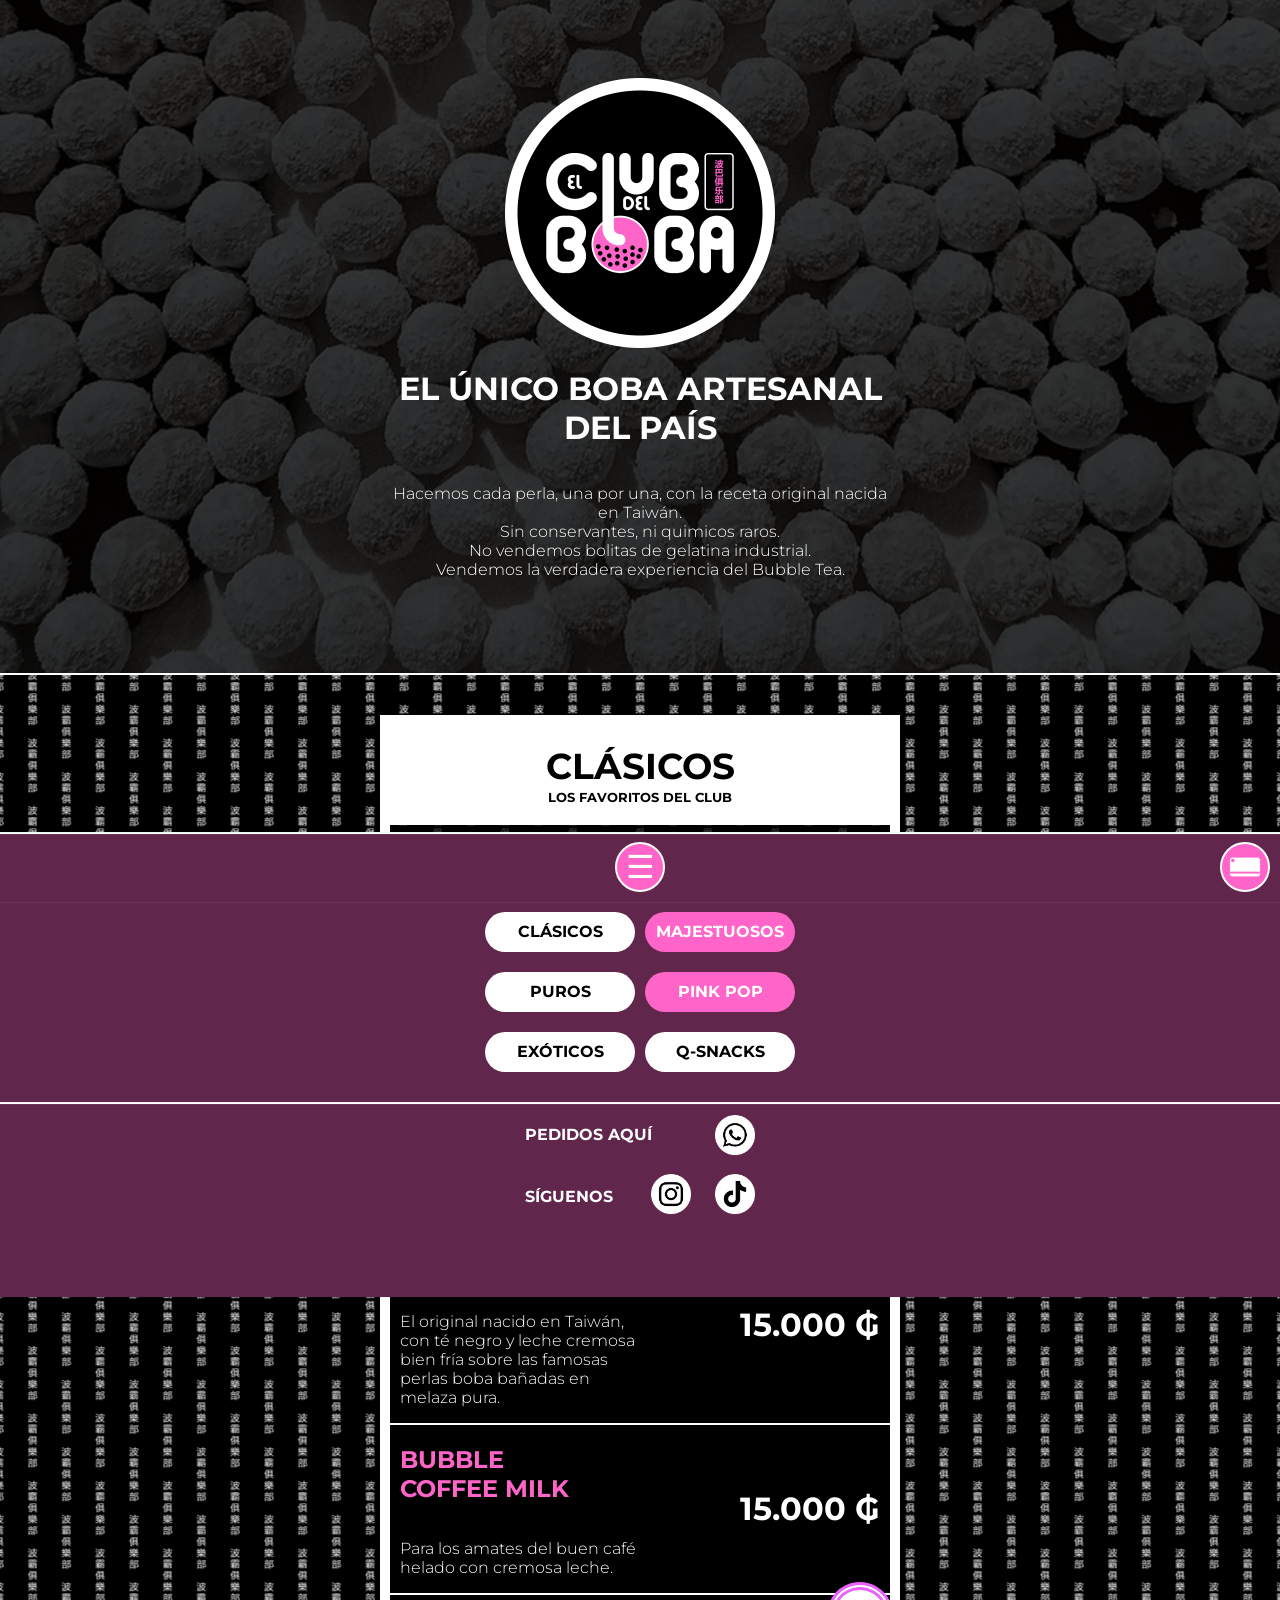
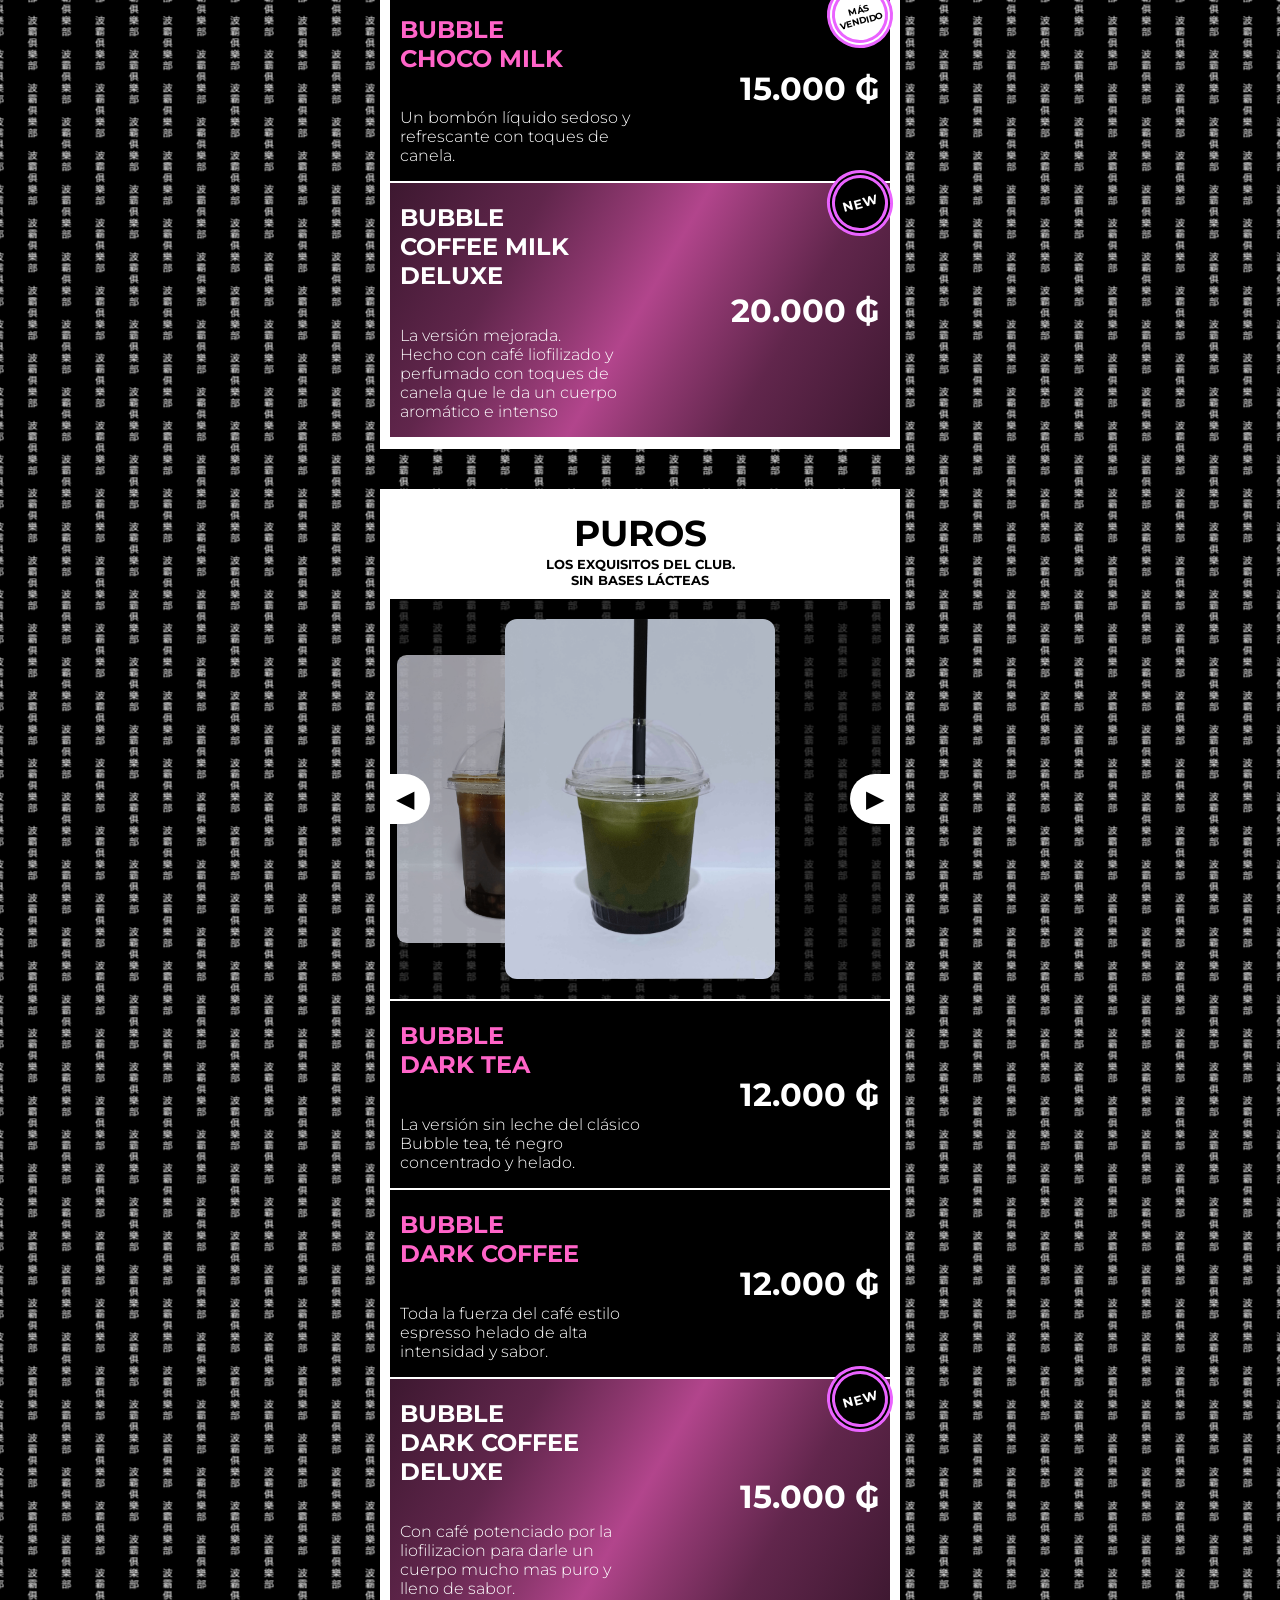
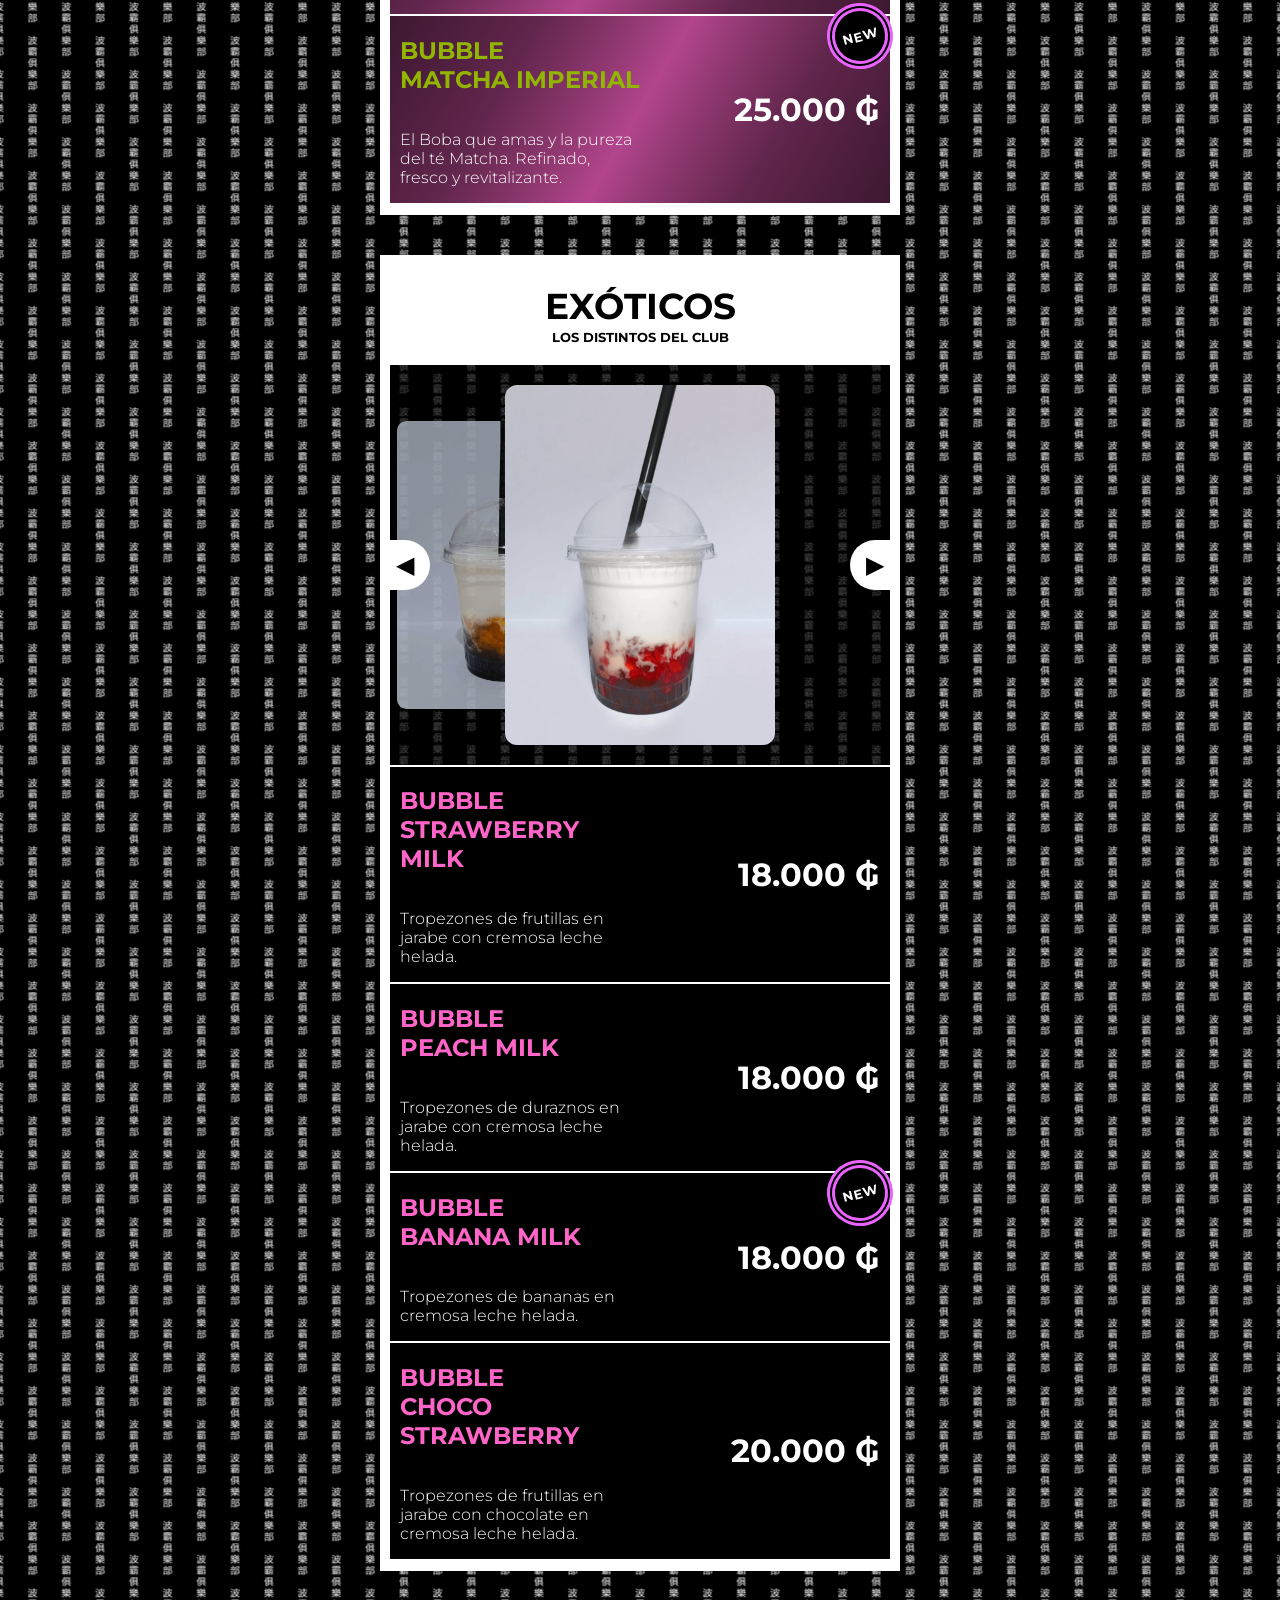
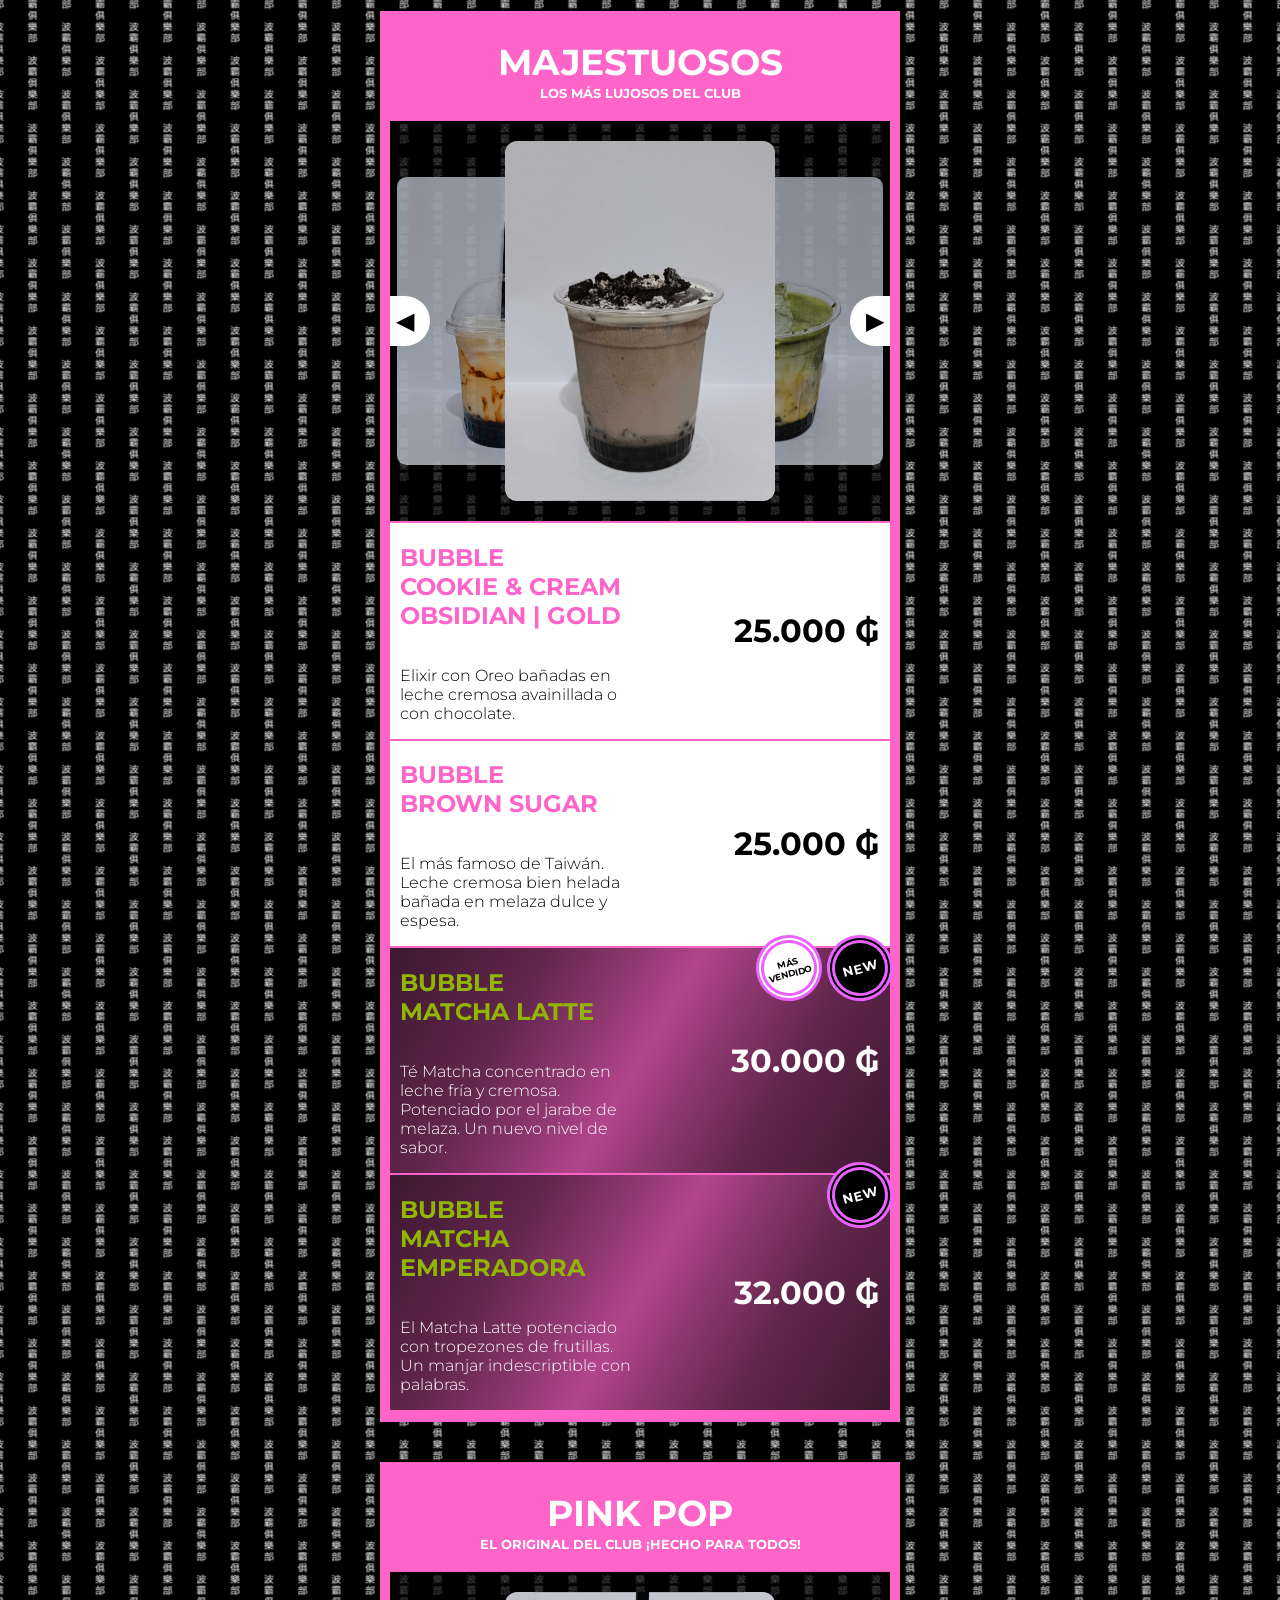
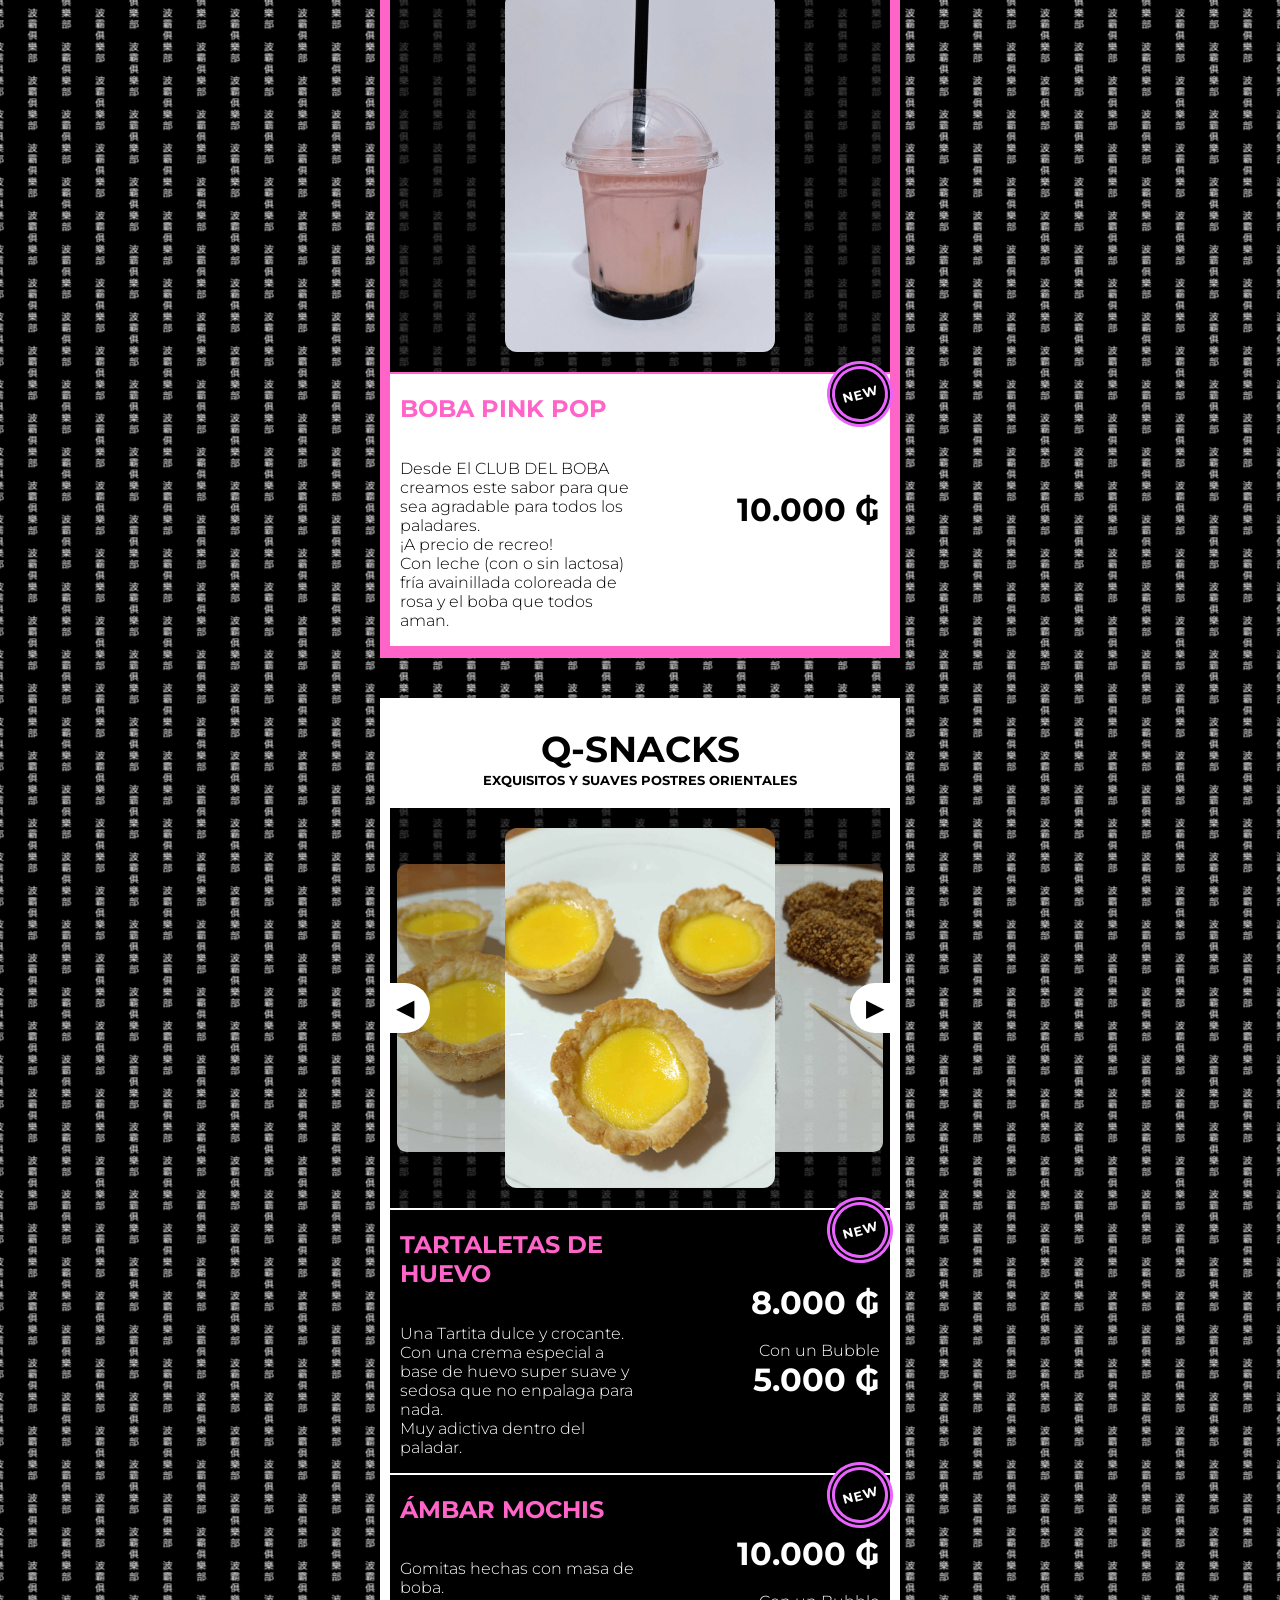
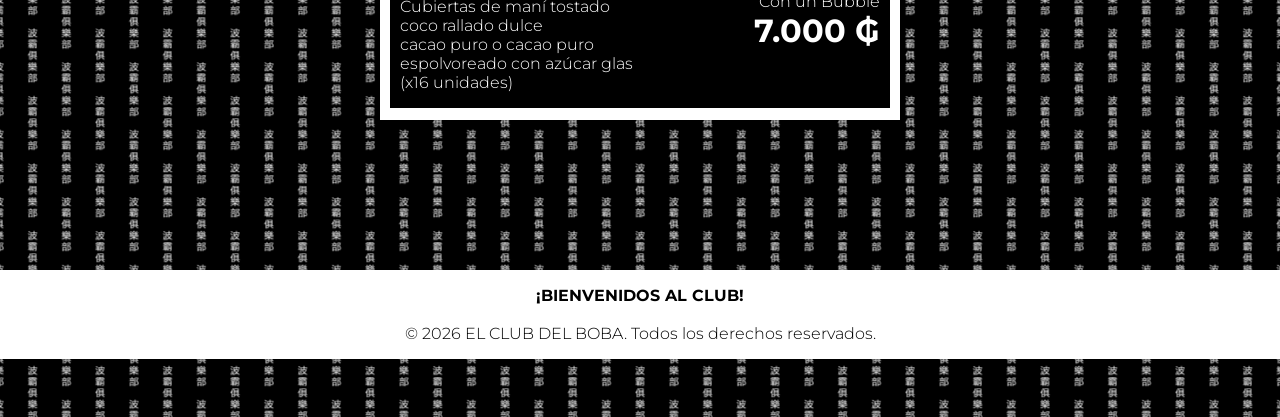
<file: index.html>
<!DOCTYPE html>
<html id="todo" lang="en">
    <head>
        <meta charset="UTF-8">
        <meta name="viewport" content="width=device-width, initial-scale=1.0">
        <title>EL CLUB DEL BOBA</title>
        <link rel="icon" href="assets/elclubdelbobalogo.png">
        <link rel="preconnect" href="https://fonts.googleapis.com">
        <link rel="preconnect" href="https://fonts.gstatic.com" crossorigin>
        <link href="https://fonts.googleapis.com/css2?family=Baloo+Da+2:wght@400..800&family=Montserrat:ital,wght@0,100..900;1,100..900&display=swap" rel="stylesheet">
        <link rel="stylesheet" href="style.css">
    </head>

    <body class="montserrat-font">

        <button class="boton barra" id="boton-barra">☰</button>
        <button class="boton wallet" id="boton-wallet" onclick="location.href='other/card.html'"><img class="icoCard" src="assets/icocard.png" alt="card"></button>

        <div id="barra-lateral" class="barraLateral">
            <div class="botonera">
                <span class="botones">
                    <a class="enlace" id="btnSubir" href="#bloque1"><b>CLÁSICOS</b></a>
                    <a class="enlace especial" href="#bloque4"><b>MAJESTUOSOS</b></a>
                    <a class="enlace" href="#bloque2"><b>PUROS</b></a>
                    <a class="enlace especial" href="#bloque5"><b>PINK POP</b></a>
                    <a class="enlace" href="#bloque3"><b>EXÓTICOS</b></a>
                    <a class="enlace" href="#bloque6"><b>Q-SNACKS</b></a>
                </span>
            </div>
            <div class="extras">
                <div class="contacto">
                    <h4>PEDIDOS AQUÍ</h4>
                    <a class="icono" href="https://wa.me/+595982092589?text=¡Hola! Me gustaría comprar" target="_blank" rel="noopener"><img src="assets/waico.png" alt="whatsapp"></a>
                </div>
                <div class="redes">
                    <h4>SÍGUENOS</h4>
                    <span>
                        <a class="icono" href="https://www.instagram.com/elclubdelboba" target="_blank" rel="noopener"><img src="assets/igico.png" alt="Instagram"></a>
                        <a class="icono" href="https://www.tiktok.com/@elclubdelboba" target="_blank" rel="noopener"><img src="assets/tikico.png" alt="tiktok"></a>
                    </span>
                </div>
            </div>
        </div>

        <header class="titulo carga" id="logo">
            <img id="imgLogo" class="logo carga" src="/assets/elclubdelbobalogo.png " alt="Logo">
        </header>

        <main id="menu" class = "menu mini">

            <div class="contenedor" id="bloque1">

                <div class = "bloque">

                    <span class="cabeza">
                        <h1>CLÁSICOS </h1>
                        <h2 class="subT"> LOS FAVORITOS DEL CLUB </h2>
                    </span>
                    
                    <span class="marco">
                        <button class="flechas L">&#x25C0;&#xFE0E;</button>
                        <span id="carrusel" class="carrusel">
                        </span>
                        <button class="flechas R">&#x25B6;&#xFE0E;</button>
                    </span>

                    <span class="cuadro">
                        <h2 class="item name">BUBBLE TEA</h2>
                        <h1 class="item precio">15.000 ₲</h1>
                        <p class="item">El original nacido en Taiwán, con té negro y leche cremosa bien fría sobre las famosas perlas boba bañadas en melaza pura.</p>
                    </span>
                    <span class="cuadro">
                        <h2 class="item name">BUBBLE<br> COFFEE MILK</h2>
                        <h1 class="item precio">15.000 ₲</h1>
                        <p class="item">Para los amates del buen café helado con cremosa leche.</p>
                    </span>
                    <span class="cuadro">
                        <h2 class="item name">BUBBLE<br> CHOCO MILK</h2>
                        <h1 class="item precio">15.000 ₲</h1>
                        <p class="item">Un bombón líquido sedoso y refrescante con toques de canela.</p>
                        <div class="sellos">
                            <span class="sello best">
                                <b>MÁS VENDIDO</b>
                            </span>
                        </div>   
                    </span>
                    <span class="cuadro deluxe">
                        <h2 class="item">BUBBLE<br> COFFEE MILK<br>DELUXE</h2>
                        <h1 class="item precio">20.000 ₲</h1>
                        <p class="item">La versión mejorada.<br>Hecho con café liofilizado y perfumado con toques de canela que le da un cuerpo aromático e intenso</p>
                        <div class="sellos">
                            <span class="sello new">
                                <b>NEW</b>
                            </span>
                        </div>   
                    </span>
                </div>
            </div>

            <div class="contenedor" id="bloque2">

                <div class = "bloque">

                    <span class="cabeza">
                        <h1>PUROS</h1>
                        <h2 class="subT"> LOS EXQUISITOS DEL CLUB. <br> SIN BASES LÁCTEAS </h2>
                    </span>

                    <span class="marco">
                        <button class="flechas L">&#x25C0;&#xFE0E;</button>
                        <span id="carrusel" class="carrusel">
                        </span>
                        <button class="flechas R">&#x25B6;&#xFE0E;</button>
                    </span>

                    <span class="cuadro">
                        <h2 class="item name">BUBBLE<br>DARK TEA</h2>
                        <h1 class="item precio">12.000 ₲</h1>
                        <p class="item">La versión sin leche del clásico Bubble tea, té negro concentrado y helado.</p>
                    </span>
                    <span class="cuadro">
                        <h2 class="item name">BUBBLE<br>DARK COFFEE</h2>
                        <h1 class="item precio">12.000 ₲</h1>
                        <p class="item">Toda la fuerza del café estilo espresso helado de alta intensidad y sabor.</p>
                    </span>
                    <span class="cuadro deluxe">
                        <h2 class="item">BUBBLE<br>DARK COFFEE<br>DELUXE</h2>
                        <h1 class="item precio">15.000 ₲</h1>
                        <p class="item">Con café potenciado por la liofilizacion para darle un cuerpo mucho mas puro y lleno de sabor.</p>
                        <div class="sellos">
                            <span class="sello new">
                                <b>NEW</b>
                            </span>
                        </div>  
                    </span>
                    <span class="cuadro deluxe">
                        <h2 class="item name matcha">BUBBLE<br>MATCHA IMPERIAL</h2>
                        <h1 class="item precio">25.000 ₲</h1>
                        <p class="item">El Boba que amas y la pureza del té Matcha. Refinado, fresco y revitalizante.</p>
                        <div class="sellos">
                            <span class="sello new">
                                <b>NEW</b>
                            </span>
                        </div>  
                    </span>
                </div>
            </div>

            <div class="contenedor" id="bloque3">

                <div class = "bloque">

                    <span class="cabeza">
                        <h1>EXÓTICOS</h1>
                        <h2 class="subT">LOS DISTINTOS DEL CLUB</h2>
                    </span>

                    <span class="marco">
                        <button class="flechas L">&#x25C0;&#xFE0E;</button>
                        <span id="carrusel" class="carrusel">
                        </span>
                        <button class="flechas R">&#x25B6;&#xFE0E;</button>
                    </span>

                    <span class="cuadro">
                        <h2 class="item name">BUBBLE<br> STRAWBERRY MILK</h2>
                        <h1 class="item precio">18.000 ₲</h1>
                        <p class="item">Tropezones de frutillas en jarabe con cremosa leche helada.</p>
                    </span>
                    <span class="cuadro">
                        <h2 class="item name">BUBBLE<br> PEACH MILK</h2>
                        <h1 class="item precio">18.000 ₲</h1>
                        <p class="item">Tropezones de duraznos en jarabe con cremosa leche helada.</p>
                    </span>
                    <span class="cuadro">
                        <h2 class="item name">BUBBLE<br>BANANA MILK</h2>
                        <h1 class="item precio">18.000 ₲</h1>
                        <p class="item">Tropezones de bananas en cremosa leche helada.</p>
                        <div class="sellos">
                            <span class="sello new">
                                <b>NEW</b>
                            </span>
                        </div>  
                    </span>
                    <span class="cuadro">
                        <h2 class="item name">BUBBLE<br> CHOCO STRAWBERRY</h2>
                        <h1 class="item precio">20.000 ₲</h1>
                        <p class="item">Tropezones de frutillas en jarabe con chocolate en cremosa leche helada.</p>
                    </span>

                </div>
            </div>

            <div class="contenedor majestuoso" id="bloque4">

                <div class = "bloque">

                    <span class="cabeza">
                        <h1>MAJESTUOSOS</h1>
                        <h2 class="subT">LOS MÁS LUJOSOS DEL CLUB</h2>
                    </span>
                    
                    <span class="marco especial">
                        <button class="flechas L">&#x25C0;&#xFE0E;</button>
                        <span id="carrusel" class="carrusel">
                        </span>
                        <button class="flechas R">&#x25B6;&#xFE0E;</button>
                    </span>

                    <span class="cuadro majestuosoCuadro">
                        <h2 class="item name name">BUBBLE<br> COOKIE & CREAM <br> OBSIDIAN | GOLD</h2>
                        <h1 class="item precio">25.000 ₲</h1>
                        <p class="item">Elixir con Oreo bañadas en leche cremosa avainillada o con chocolate.</p>
                    </span>
                    <span class="cuadro majestuosoCuadro">
                        <h2 class="item name">BUBBLE<br> BROWN SUGAR</h2>
                        <h1 class="item precio">25.000 ₲</h1>
                        <p class="item">El más famoso de Taiwán. Leche cremosa bien helada bañada en melaza dulce y espesa.</p>
                    </span>
                    <span class="cuadro deluxe pink">
                        <h2 class="item name matcha">BUBBLE<br> MATCHA LATTE</h2>
                        <h1 class="item precio">30.000 ₲</h1>
                        <p class="item">Té Matcha concentrado en leche fría y cremosa. Potenciado por el jarabe de melaza. Un nuevo nivel de sabor.</p>
                        <div class="sellos">
                            <span class="sello new">
                                <b>NEW</b>
                            </span>
                            <span class="sello best">
                                <b>MÁS VENDIDO</b>
                            </span>
                        </div>   
                    </span>
                    <span class="cuadro deluxe pink">
                        <h2 class="item name matcha">BUBBLE<br> MATCHA EMPERADORA</h2>
                        <h1 class="item precio">32.000 ₲</h1>
                        <p class="item">El Matcha Latte potenciado con tropezones de frutillas. Un manjar indescriptible con palabras.</p>
                        <div class="sellos">
                            <span class="sello new">
                                <b>NEW</b>
                            </span>
                        </div>   
                    </span>
                </div>
            </div>

            <div class="contenedor majestuoso" id="bloque5">

                    <div class = "bloque">

                    <span class="cabeza">
                        <h1>PINK POP</h1>
                        <h2 class="subT">EL ORIGINAL DEL CLUB ¡HECHO PARA TODOS!</h2>
                    </span>

                    <span class="marco especial">
                        <span id="carrusel" class="carrusel">
                        </span>
                    </span>

                    <span class="cuadro majestuosoCuadro">
                        <h2 class="item name">BOBA PINK POP</h2>
                        <h1 class="item precio">10.000 ₲</h1>
                        <p class="item">Desde El CLUB DEL BOBA creamos este sabor para que sea agradable para todos los paladares.<br>¡A precio de recreo! 
                        <br> Con leche (con o sin lactosa) fría avainillada coloreada de rosa y el boba que todos aman.</p>
                        <div class="sellos">
                            <span class="sello new">
                                <b>NEW</b>
                            </span>
                        </div>   
                    </span>

                </div>
            </div>

            <div class="contenedor" id="bloque6">

                    <div class = "bloque">

                    <span class="cabeza">
                        <h1>Q-SNACKS</h1>
                        <h2 class="subT">EXQUISITOS Y SUAVES POSTRES ORIENTALES</h2>
                    </span>

                    <span class="marco">
                        <button class="flechas L">&#x25C0;&#xFE0E;</button>
                        <span id="carrusel" class="carrusel">
                        </span>
                        <button class="flechas R">&#x25B6;&#xFE0E;</button>
                    </span>

                    <span class="cuadro">
                        <h2 class="item name">TARTALETAS DE HUEVO</h2>
                        <h1 class="item precio">8.000 ₲<br><span class="combo"><br>Con un Bubble</span>5.000 ₲</h1>
                        <p class="item">Una Tartita dulce y crocante.<br>Con una crema especial a base de huevo super suave y sedosa que no enpalaga para nada.<br>Muy adictiva dentro del paladar.</p>
                        <div class="sellos">
                            <span class="sello new">
                                <b>NEW</b>
                            </span>
                        </div>   
                    </span>
                    <span class="cuadro">
                        <h2 class="item name">ÁMBAR MOCHIS</h2>
                        <h1 class="item precio">10.000 ₲<br><span class="combo"><br>Con un Bubble</span>7.000 ₲</h1>
                        <p class="item">
                            Gomitas hechas con masa de boba.<br>
                            Cubiertas de maní tostado<br>
                            coco rallado dulce<br>
                            cacao puro o cacao puro espolvoreado con azúcar glas<br>
                            (x16 unidades)
                        </p>
                        <div class="sellos">
                            <span class="sello new">
                                <b>NEW</b>
                            </span>
                        </div>   
                    </span>

                </div>
            </div>

        </main>

        <footer class="footer">
            <div>
                <p>
                    <b>¡BIENVENIDOS AL CLUB!</b>
                <br>
                <br>
                © 2026 EL CLUB DEL BOBA. Todos los derechos reservados.
                </p>
            </div>
        </footer>
        <script src="logic.js"></script>
    </body>
</html>
</file>
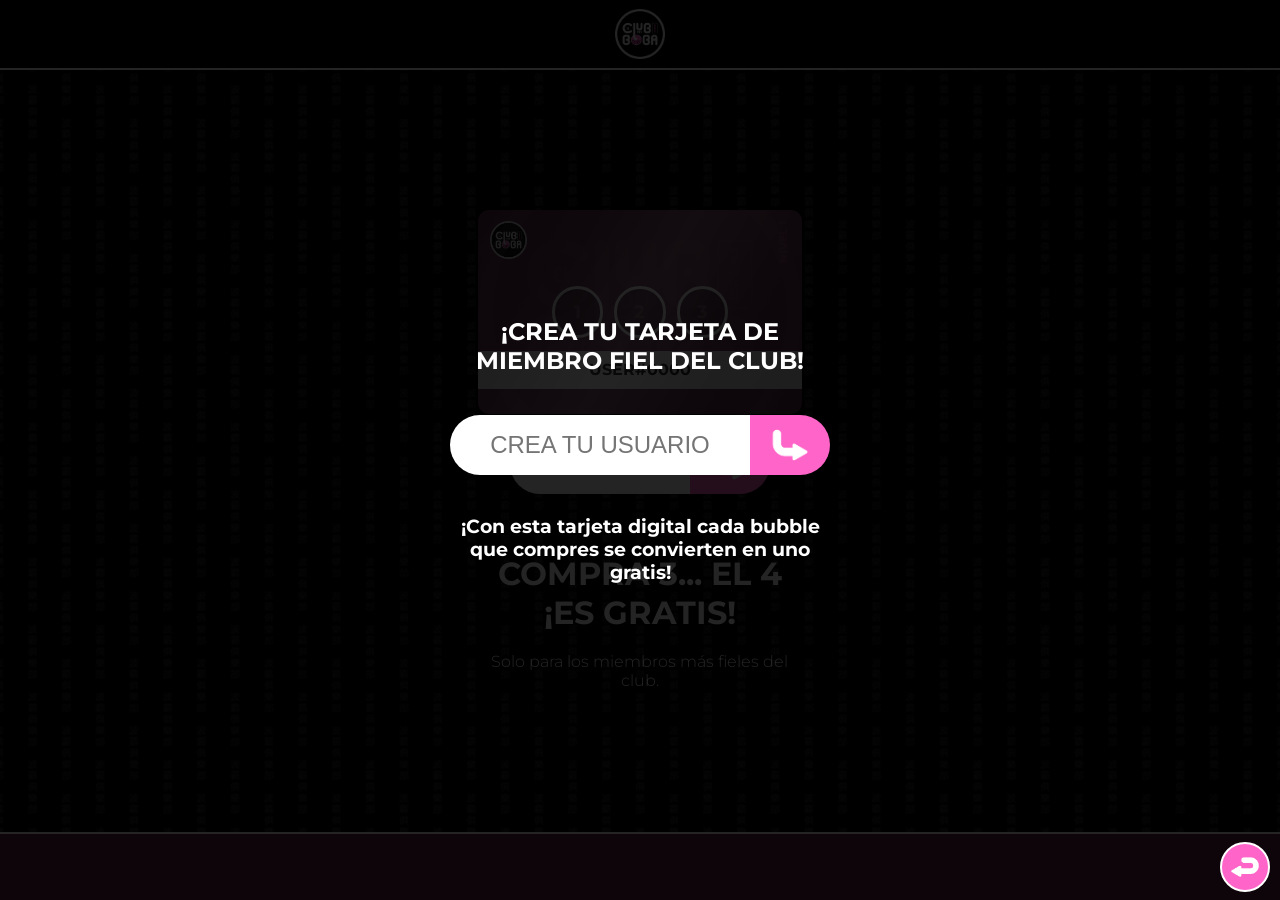
<file: other/card.html>
<!DOCTYPE html>
<html lang="en">
<head>
    <meta charset="UTF-8">
    <meta name="viewport" content="width=device-width, initial-scale=1.0">
    <title>EL CLUB DEL BOBA</title>
    <link rel="icon" href="/assets/elclubdelbobalogo.png">
    <link rel="preconnect" href="https://fonts.googleapis.com">
    <link rel="preconnect" href="https://fonts.gstatic.com" crossorigin>
    <link href="https://fonts.googleapis.com/css2?family=Baloo+Da+2:wght@400..800&family=Montserrat:ital,wght@0,100..900;1,100..900&display=swap" rel="stylesheet">
    <link rel="stylesheet" href="style.css">
</head>
<body id="body" class="montserrat-font">

    <header class="titulo mini" id="logo">
        <img id="imgLogo" class="logo mini" src="/assets/elclubdelbobalogo.png " alt="Logo">
    </header>

    <button class="boton wallet montserrat-font" id="boton-wallet" onclick="location.href='/index.html?token=ok'""><img class="icoUndo" src="/assets/icoundo.png" alt="Retroceder"></button>

    <div id="barra-lateral" class="barraLateral">
    </div>

    <div class="contentCard">
        <div class="card">
            <img class="logoCard" src="/assets/elclubdelbobalogo.png" alt="">
            <h6 class="level">NIVEL 1</h6>
            <img class="logoFondo" src="/assets/logovector.png" alt="">
            <div class="content">
                <div></div>
                <div id="sellos" class="sellos">
                    <span class="sello">1<img class="estampa" src="/assets/estampa.png" alt=""></span>
                    <span class="sello">2<img class="estampa" src="/assets/estampa.png" alt=""></span>
                    <span class="sello">3<img class="estampa" src="/assets/estampa.png" alt=""></span>
                </div>
                <div class="userBand">
                    <h4 id="username">USER#0000</h4>
                </div>
            </div>
        </div>

        <div class="inputs">
            <input id="codigoText" class="input" type="text" placeholder="⨯ ⨯ ⨯ ⨯ ⨯ ⨯">
            <button id="botonCodigo" class="botonInput montserrat-font"><img class="icoEnter" src="/assets/icoenter.png" alt="Enter"></button>
        </div>
    </div>

    <div class="info">
        <h1>COMPRA 3... EL 4<br>¡ES GRATIS!</h1>
        <p>Solo para los miembros más fieles del club.</p>
    </div>

    <script src="logic.js"></script>
</body>
</html>
</file>
<file: style.css>
.montserrat-font {
    font-family: "Montserrat", sans-serif;
    font-optical-sizing: auto;
    font-weight: 300;
    font-style: normal;
}

.baloo-da-2-font {
    font-family: "Baloo Da 2", sans-serif;
    font-optical-sizing: auto;
    font-weight: 400;
    font-style: normal;
}

.icono {
    font-family: "Lucida Sans Unicode", "Arial Unicode MS", sans-serif;
    font-variant-ligatures: none;
    -webkit-font-smoothing: antialiased;
    -moz-osx-font-smoothing: grayscale;
}

html{
    scroll-behavior: smooth;
    width: 100vw;
    height: auto;
    background-repeat: repeat;
    background-position: center;
    background-size: 135px;
    background-image: url("assets/back.png");
    padding: 0%;
    margin: 0%;
    font-family: 'Montserrat', sans-serif;
    scroll-padding-top: 60px;
    -ms-overflow-style: none; /* Internet Explorer / Edge antiguo */
}

:root {
    --rosado:  rgb(255, 100, 200);
    --what:  #25D366;
    --second: #EA63FF;
    --matcha: #91B500;
    --deluxe:#61264C;
  }

body{
    width: 100%;
    height: auto;
    margin: 0;
    padding: 0;
}

body::-webkit-scrollbar {
    display: none; /* Chrome, Safari y Opera */
}

.menu{
    width: 100%;
    height: auto;
    display: flex;
    flex-direction: column;
    align-content: center;
    justify-content: flex-start;
    align-items: center;
}

.menu.mini{
    margin-top: 60px;
}

.seccion {
    height: 100vh; /* Cada sección ocupa una pantalla */
    scroll-margin-top: 0px; /* Al estar dentro del contenedor ya limitado, se alinea perfecto */
    padding: 20px;
    box-sizing: border-box;
}

.boton{
    position: fixed;
    text-decoration: none;
    text-align: center;
    display: flex;
    flex-wrap: wrap;
    justify-content: center;
    align-content: center;
    align-items: center;
    margin: 0;
    z-index: 5;
    border-radius: 100%;
    cursor: pointer;
}

.boton.barra{
    background-color:var(--rosado);
    color: rgb(255, 255, 255);
    height: 50px;
    width: 50px;
    font-size: xx-large;
    bottom: 8px;
    right: 50vw;
    border: 2px solid #ffffff;
    box-sizing: border-box;
    transform: translateX(25px);
}

.boton.wallet{
    background-color:var(--rosado);
    color: rgb(255, 255, 255);
    height: 50px;
    width: 50px;
    font-size: x-large;
    bottom: 8px;
    right: 10px;
    border: 2px solid #ffffff;
    box-sizing: border-box;
}

.icoCard{
    position: absolute;
    width: 40px;
}

.barraLateral {
    position: fixed;
    width: 100%;
    height: auto;
    background-color: var(--deluxe);
    border-top: 2px solid white;
    color: white;
    transform: translateY(100%);
    z-index: 4;
    bottom: 0;
    padding-bottom: 70px;
    display: flex;
    flex-direction: column;
    align-items: center;
    box-sizing: border-box;
    transition: transform 0.2s ease-in-out;
}

.barraLateral::before {
    position: absolute;
    display: flex;
    justify-content: center;
    align-items: center;
    top: -70px;
    content: "";
    border-top: 2px solid white;
    bottom: 0;
    width: 100%;
    height: 70px;
    background-color: var(--deluxe);
    box-sizing: border-box;
}

.barraLateral.activo::before {
    font-size: xx-large;
    font-weight: bold;
    content: "MENÚ";
}

.barraLateral.activo {
    transform: translateY(0%);
}

.enlace{
    text-decoration: none;
    color: inherit;
    background-color:white;
    display: grid;
    place-items: center;
    color:black;
    height: 40px;
    width: 150px;
    font-size: medium;
    border: none;
    border-radius: 20px;
    cursor: pointer;
    margin: 10px 5px 10px 5px;
}

.enlace.especial{
    background-color:var(--rosado);
    color: white;
}

.botonera {
    width: 100%;
    display: grid;
    grid-template-columns: 100%;
    justify-items: center;
    align-items: center;
    border-bottom: 2px solid white;
    padding-bottom: 20px;
}

.botonera h2{
    grid-column: span 2;
}

.botones{
    display: grid;
    grid-template-columns: 50% 50%;
    justify-items: center;
    align-items: center;
}

.extras{
    width: 350px;
    display: flex;
    flex-direction: column;
    align-content: center;
}

.contacto, .redes {
    width: auto;
    display: flex;
    align-items: center;
    justify-content: space-between;
    padding: 0 60px 0 60px;
}

.icono{
    text-decoration: none;
    color: inherit;
    color: white;
    width: 40px;
    height: 40px;
    padding-left: 20px;
}

.icono img{
    width: 40px;
}

.titulo {
    box-sizing: border-box;
    width: 100%;
    height: 75vh;
    padding:10px 40px 10px 40px;
    background-color: black;
    color: white;
    text-align: center;
    display: flex;
    flex-direction: column;
    flex-wrap: wrap;
    justify-content: center;
    align-items: center;
    position: relative;
    border-bottom: 2px solid white;
    overflow: hidden;
    transition: all .4s cubic-bezier(0.25, 1, 0.5, 1);
}

.titulo.carga {
    height: 100vh;
    border-bottom: none;
    z-index: 999;
}

.titulo.mini{
    font-size: small;
    position: fixed;
    left: 0%;
    top: 0%;
    height: 70px;
    transition: height .2s cubic-bezier(0.25, 1, 0.5, 1); 
    z-index: 3;
}

.up{
    height: auto;
    display: flex;
    justify-content: center;
    flex-direction: column;
    flex-wrap: nowrap;
    align-items: center;
    max-width: 500px;
    z-index: 1;
}

@media (max-width: 768px) {/*MOVIL*/
    .logo {
        width: 30vw;
        height: auto;
        display: flex;
        flex-direction: column;
        transition: width .4s cubic-bezier(0.25, 1, 0.5, 1);
    }

    .logo.carga {
        width: 100%;
        height: auto;
    }

    .bobas{
        position: absolute;
        width: auto;
        height: 100%;
        bottom: 0;
        opacity: .22;
        z-index: 0;
        transition: all .5s ease;
    }
}

@media (min-width: 769px) {/*PC*/
    .logo {
        width: auto;
        height: 30vh;
        display: flex;
        flex-direction: column;
        transition: height .4s cubic-bezier(0.25, 1, 0.5, 1);
    }

    .logo.carga {
        width: auto;
        height: 90vh;
    }

    .bobas{
        position: absolute;
        height: auto;
        width: 120%;
        bottom: 0;
        opacity: .22;
        z-index: 0;
    }
}

.bobas.carga{
    opacity: .0;
}

.logo.mini{
    width: 50px;
    height: auto;
    display: block;
    transition: width .2s cubic-bezier(0.25, 1, 0.5, 1);
}

.contenedor{
    width: auto;
    height: auto;
    max-width: 500px;
    margin-top: 40px;
    border: 10px solid #ffffff;
}

.majestuoso{
    border: 10px solid var(--rosado);
}

.bloque{
    width: 100%;
    height: auto;
    font-size: 1rem;
    color: #ffffff;
    display: grid;
    grid-template-columns: 1fr; /* Dos columnas iguales */
    grid-template-rows: 2; /* Dos filas automáticas */
}

.cabeza{
    color: black;
    background-color: white;
    font-size: large;
    width: 100%;
    height: 100px;
    display: flex;
    flex-direction: column;
    justify-content: center;
    align-items: center;
    box-shadow: inset 0 -2px 0 0 #ffffff;
}

.cabeza > *{
    line-height: 1.25;
    text-align: center;
    margin: 0px;
}

.marco{
    display: flex;
    align-content: center;
    justify-content: center;
    align-items: center;
    position: relative;
    width: 100%;
    height: 400px;
    background-color: rgba(0, 0, 0, 0.7);
    border-bottom: 2px solid white;
    overflow: hidden;
}

.marco.especial{
    border-bottom: 2px solid var(--rosado);
}

.flechas{
    background-color: white;
    position: absolute;
    text-decoration: none;
    display: flex;
    flex-wrap: wrap;
    justify-content: center;
    align-content: center;
    align-items: center;
    margin: 0;
    padding: 0;
    width: 40px;
    height: 50px;
    font-size: x-large;
    border: none;
    cursor: pointer;
    z-index: 2;
}

.L{
    left: 0px;
    border-radius: 0px 30px 30px 0px;
    padding-right: 10px;
}

.R{
    right: 0px;
    border-radius: 30px 0px 0px 30px;
    padding-left: 10px;
}

.majestuoso .cabeza{
    color: #ffffff;
    background-color: var(--rosado);
    box-shadow: inset 0 -2px 0 0 var(--rosado);
}

.subT{
    font-size: small;
}

.cuadro {
    background-color: black;
    display: grid;
    align-content: center;
    align-items: center;
    justify-items: stretch;
    position: relative;
    grid-template-columns: repeat(2, 1fr); /* Dos columnas iguales */
    grid-template-rows: auto auto; /* Dos filas automáticas */
    column-width: 10px;
    padding: 0px 10px 0px 10px;
    border-bottom: 2px solid white;
    height: auto;
    width: auto;
}

.sellos{
    position: absolute;
    display: flex;
    flex-direction: row-reverse;
    align-items: center;
    height: 50px;
    width: auto;
    top: -5px;
    right: -3px;
}

.sello{
    position: relative;
    width: 50px;
    height: 50px;
    text-align: center;
    border: 8px double var(--second);
    transform: rotate(-15deg);
    display: flex;
    justify-content: center;
    align-items: center;
    font-weight: normal;
    z-index: 2;
    margin-left: 5px;
}

.best{
    color: black;
    font-size: xx-small;
    background-color: white;
    border-radius: 50px;
}

.new{
    color: white;
    font-size: small;
    background-color: black;
    border-radius: 50px;
}

.majestuosoCuadro{
    background-color: #ffffff;
    color: black;
    border-bottom: 2px solid var(--rosado);
}

.item{
    display: grid;
}

.item.name{
    color: var(--rosado);
}

.precio, .precioMajestuoso{
    grid-row: span 2;
    position: relative;
    display: grid;
    place-items: center;
    justify-items: end;
}

.soon{
    color: rgba(255, 255, 255, 0.3);
}

.soon::before{
    opacity: 1;
    content: "PRÓXIMAMENTE";
    font-size: large;
    position: relative;
    color: var(--matcha);
    height: 30px;
    display: flex;
    align-items: center;
}

.precioMajestuoso{
    color: rgba(0, 0, 0, 1);
}

footer{
    position: relative;
    display: grid;
    place-items: center;
    text-align: center;
    width: auto;
    height: auto;
    margin-top: 150px;
    color: black;
    background-color: white;
    margin-bottom: 58px;
}

/*------------------------------------------------------*/

.carrusel {
    position: relative;
    width: 90%;
    height: 400px;
    display: flex;
    justify-content: center;
    align-items: center;
}

.foto {
    position: absolute;
    width: 60%;
    height: 90%;
    object-fit: cover;
    border-radius: 12px;
    transition: transform 0.3s ease-in-out, opacity .2s ease-in-out, z-index 0.1s step-end;
    opacity: 0;
    z-index: 0;
}

.principal {
    z-index: 2;
    transform: translateX(0) scale(1);
    opacity: 1;
}

.derecha {
    z-index: 1;
    transform: translateX(50%) scale(0.8);
    opacity: 0.8;
}

.izquierda {
    z-index: 1;
    transform: translateX(-50%) scale(0.8);
    opacity: 0.8;
}

.item.name.matcha{
    color: var(--matcha);
}

.deluxe{
    background: linear-gradient(-60deg, #3D1830 0%,var(--deluxe) 25%,#8F3870 40%, #b2458c 50%, #8F3870 60%, var(--deluxe) 75%, #3D1830 100%);
    border: 0;
    border-bottom: 2px solid white;
}

.pink{
    border-bottom: 2px solid var(--rosado);
}

.combo{
    font-size: medium;
    font-weight: 300;
}
</file>
<file: other/style.css>
.montserrat-font {
    font-family: "Montserrat", sans-serif;
    font-optical-sizing: auto;
    font-weight: 300;
    font-style: normal;
}

.baloo-da-2-font {
    font-family: "Baloo Da 2", sans-serif;
    font-optical-sizing: auto;
    font-weight: 400;
    font-style: normal;
}

*{
    margin: 0;
    padding: 0;
}

html{
    scroll-behavior: smooth;
    width: 100vw;
    height: auto;
    background-repeat: repeat;
    background-position: center;
    background-size: 135px;
    background-image: url(/assets/back.png);
    padding: 0%;
    margin: 0%;
    font-family: 'Montserrat', sans-serif;
    scroll-padding-top: 60px;
    -ms-overflow-style: none; /* Internet Explorer / Edge antiguo */
}

:root {
    --rosado:  rgb(255, 100, 200);
    --what:  #25D366;
    --second: #EA63FF;
    --matcha: #91B500;
    --deluxe:#61264C;
    --metalic: linear-gradient(-60deg, rgb(50, 50, 50) 0%, rgb(100, 100, 100) 25%,rgb(200, 200, 200) 40%, white 50%,rgb(200, 200, 200) 60%, rgb(100, 100, 100) 75%, rgb(50, 50, 50) 100%);
}

body{
    width: 100%;
    height: 100dvh;
    display: flex;
    flex-direction: column;
    justify-content: center;
    align-items: center;
    margin: 0;
    padding: 0;
    background-color: rgba(0, 0, 0, 0.8);
}

.iniciarUser{
    display: flex;
    flex-direction: column;
    justify-content: center;
    align-items: center;
    position: absolute;
    background-color: rgba(0, 0, 0, 0.86);
    height: 100vh;
    width: 100vw;
    z-index: 2;
    color: white;
    opacity: 1;
    transition: opacity 1.5s ease;
}

.iniciarUser.off{
    opacity: 0;
}

.iniciarUser h2{
    width: 380px;
    text-align: center;
    margin-bottom: 20px;
}

.iniciarUser h3{
    width: 380px;
    text-align: center;
    margin-top: 40px;
}

.titulo {
    box-sizing: border-box;
    width: 100%;
    height: 75vh;
    padding:10px 40px 10px 40px;
    background-color: black;
    text-align: center;
    display: flex;
    flex-direction: column;
    flex-wrap: wrap;
    justify-content: center;
    align-items: center;
    position: relative;
    border-bottom: 2px solid white;
    overflow: hidden;
    transition: all .4s cubic-bezier(0.25, 1, 0.5, 1);
}

.titulo.mini{
    font-size: small;
    position: fixed;
    left: 0%;
    top: 0%;
    height: 70px;
    transition: height .2s cubic-bezier(0.25, 1, 0.5, 1); 
}

.boton{
    position: fixed;
    text-decoration: none;
    text-align: center;
    display: flex;
    flex-wrap: wrap;
    justify-content: center;
    align-content: center;
    align-items: center;
    margin: 0;
    border-radius: 100%;
    cursor: pointer;
}

.boton.barra{
    background-color:var(--rosado);
    color: rgb(255, 255, 255);
    height: 50px;
    width: 50px;
    font-size: x-large;
    bottom: 8px;
    right: 50vw;
    border: 2px solid #ffffff;
    box-sizing: border-box;
    transform: translateX(25px);
}

.boton.wallet{
    background-color:var(--rosado);
    color: rgb(255, 255, 255);
    height: 50px;
    width: 50px;
    font-size: x-large;
    bottom: 8px;
    right: 10px;
    border: 2px solid #ffffff;
    box-sizing: border-box;
    z-index: 5;
}

.icoUndo{
    position: absolute;
    height: 40px;
    width: 40px;
}

.barraLateral {
    position: fixed;
    width: 100%;
    height: auto;
    background-color: var(--deluxe);
    border-top: 2px solid white;
    color: white;
    transform: translateY(100%);
    bottom: 0;
    padding-bottom: 70px;
    display: flex;
    flex-direction: column;
    align-items: center;
    box-sizing: border-box;
    transition: transform 0.2s ease-in-out;
}

.barraLateral::before {
    position: absolute;
    display: flex;
    justify-content: center;
    align-items: center;
    top: -70px;
    content: "";
    border-top: 2px solid white;
    bottom: 0;
    width: 100%;
    height: 70px;
    background-color: var(--deluxe);
    box-sizing: border-box;
}

.barraLateral.activo::before {
    font-size: xx-large;
    font-weight: bold;
    content: "";
}

.barraLateral.activo {
    transform: translateY(0%);
}

.head{
    color: white;
    width: 8.56cm;
    text-align: center;
}

.contentCard{
    display: flex;
    flex-direction: column;
    justify-content: center;
    align-items: center;
    width: 100%;
    margin: 0px 0 60px 0;
}

.logo.mini{
    width: 50px;
    height: auto;
    display: block;
    transition: width .2s cubic-bezier(0.25, 1, 0.5, 1);
}

.card::after{
    content: "";
    background-image: var(--metalic);
    position: absolute;
    width: 100%;
    height: 100%;
    opacity: 0.23;
}

.card{
    position: relative;
    display: flex;
    justify-content: center;
    align-items: center;
    width: 8.56cm;
    height: 5.40cm;
    border-radius: 3mm;
    background-color: var(--deluxe);
    overflow: hidden;
}

.level{
    position: absolute;
    top: 0;
    right: 0;
    width: auto;
    margin: 3mm;
    color: rgba(255, 100, 200, 0.25);
    writing-mode: vertical-rl;
    rotate: 180deg;
}

.content{
    display: grid;
    grid-template-rows: repeat(3, 1fr);
    justify-content: stretch;
    align-content: center;
    align-items: end; 
    height: auto;
    width: 100%;
}

.logoFondo{
    position: absolute;
    width: 100%;
    opacity: .05;
}

.logoCard{
    position: absolute;
    top: 0;
    left: 0;
    width: 1cm;
    margin: 3mm;
}

.sellos{
    display: flex;
    justify-content: center;
}

.sello{
    width: 1.35cm;
    height: 1.35cm;
    border: 1mm solid white;
    border-radius: 50%;
    margin: 0 1.5mm 0 1.5mm;
    box-sizing: border-box;
    background-color: rgba(0, 0, 0, 0.3);
    color: rgba(255, 255, 255, 0.2);
    font-size: large;
    font-weight: bold;
    position: relative;
    display: flex;
    justify-content: center;
    align-items: center;
}

.estampa{
    position: absolute;
    opacity: 0;
    width: 100%;
}

.estampa.activo{
    opacity: 1;
}

.userBand{
    display: flex;
    justify-content: center;
    align-items: center;
    background-color: white;
    width: 100%;
    height: 1cm;
    color: black;
}

.inputs{
    margin-top: 20px;
    display: flex;
}

.input{
    text-decoration: none;
    height: 60px;
    width: 180px;
    text-align: center;
    border-radius: 30px 0  0 30px;
    border: none;
    padding: 0;
    font-size: x-large;
}

.botonInput{
    position: relative;
    text-decoration: none;
    background: var(--rosado);
    color: white;
    height: 60px;
    width: 80px;
    border-radius: 0 30px 30px 0;
    border: none;
    padding: 0;
    font-weight: bolder;
    font-size: xx-large;
    display: flex;
    justify-content: center;
    align-items: center;
}

.icoEnter{
    position: absolute;
    height: 60px;
    width: 60px;
}

.inputs.user{
    width: 100vw;
    display: flex;
    justify-content: center;
}

.input.user{
    width: 300px;
}

.botonInput.user{
    width: 80px;
}

.info{
    color: white;
    display: flex;
    justify-content: center;
    align-items: center;
    flex-direction: column;
    width: 8.56cm;
    text-align: center;
}

.info h1{
    margin-bottom: 20px;
}
</file>
